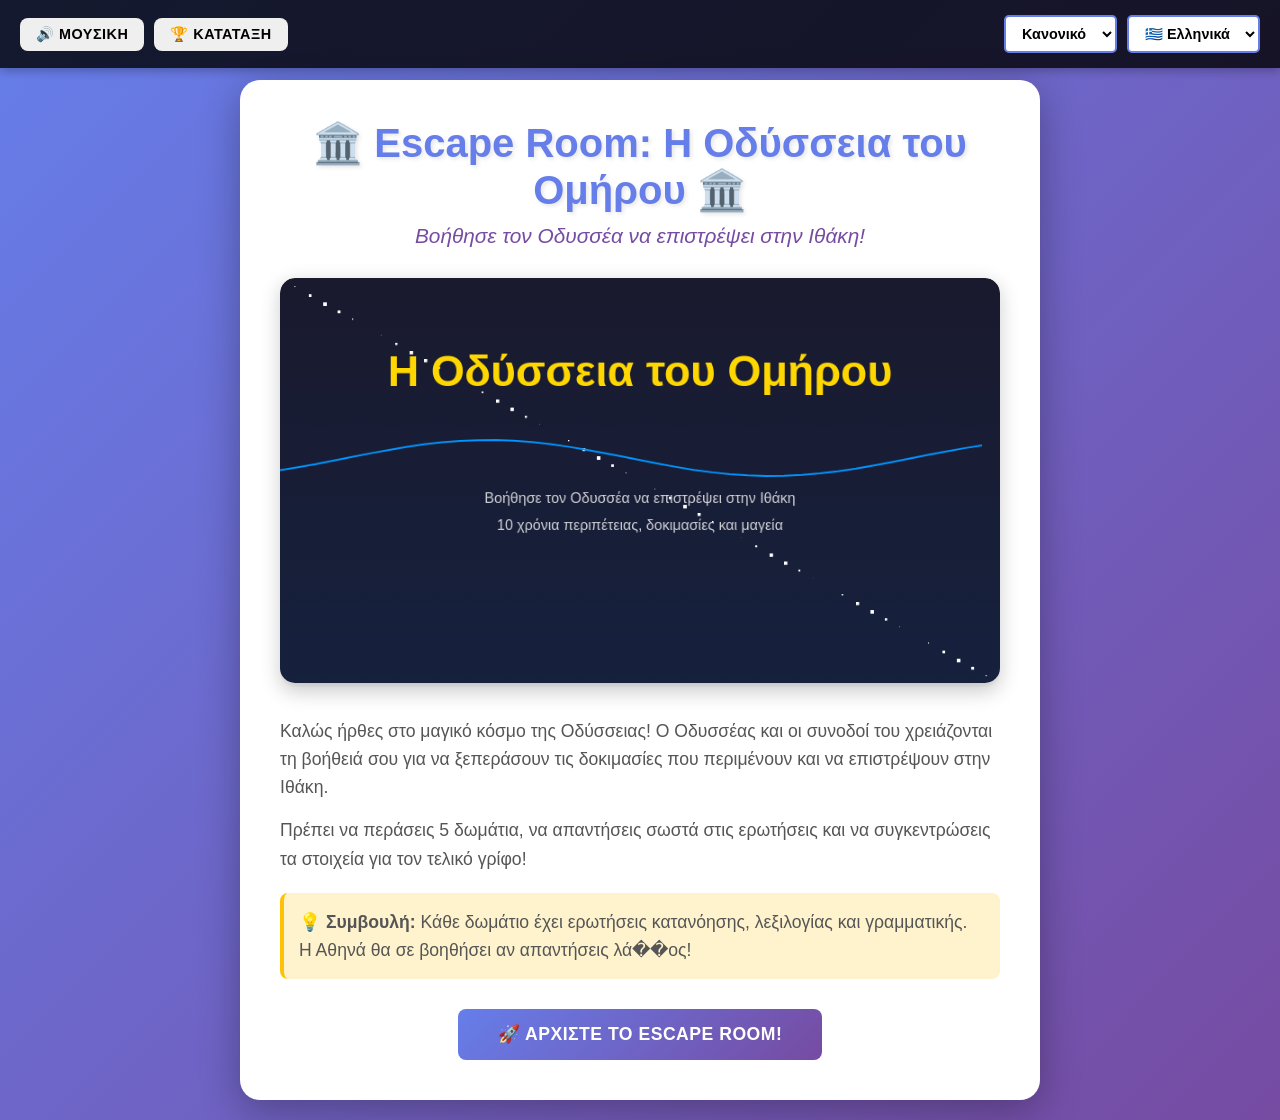
<file: index.html>
<!DOCTYPE html>
<html lang="el">
<head>
    <meta charset="UTF-8">
    <meta name="viewport" content="width=device-width, initial-scale=1.0">
    <title>Escape Room: Η Οδύσσεια του Ομήρου</title>
    <link rel="stylesheet" href="styles.css">
</head>
<body>
    <div class="container">
        <!-- Control Bar -->
        <div class="control-bar">
            <div class="control-group">
                <button class="btn btn-small" onclick="toggleMusic()" title="Toggle Background Music">🔊 Μουσική</button>
                <button class="btn btn-small" onclick="showLeaderboard()" title="View Leaderboard">🏆 Κατάταξη</button>
            </div>
            <div class="control-group">
                <select class="difficulty-select" onchange="setDifficulty(this.value)">
                    <option value="easy">Εύκολο</option>
                    <option value="normal" selected>Κανονικό</option>
                    <option value="hard">Δύσκολο</option>
                </select>
                <select class="language-select" onchange="changeLanguage(this.value)">
                    <option value="el" selected>🇬🇷 Ελληνικά</option>
                    <option value="en">🇬🇧 English</option>
                </select>
            </div>
        </div>

        <!-- Intro Section -->
        <div id="introSection" class="section active">
            <div class="intro-content">
                <h1>🏛️ Escape Room: Η Οδύσσεια του Ομήρου 🏛️</h1>
                <p class="subtitle">Βοήθησε τον Οδυσσέα να επιστρέψει στην Ιθάκη!</p>
                
                <div class="intro-video">
                    <canvas id="introCanvas" width="800" height="450" style="border-radius: 15px; box-shadow: 0 5px 20px rgba(0,0,0,0.3); width: 100%;"></canvas>
                </div>
                
                <div class="intro-text">
                    <p>Καλώς ήρθες στο μαγικό κόσμο της Οδύσσειας! Ο Οδυσσέας και οι συνοδοί του χρειάζονται τη βοήθειά σου για να ξεπεράσουν τις δοκιμασίες που περιμένουν και να επιστρέψουν στην Ιθάκη.</p>
                    <p>Πρέπει να περάσεις 5 δωμάτια, να απαντήσεις σωστά στις ερωτήσεις και να συγκεντρώσεις τα στοιχεία για τον τελικό γρίφο!</p>
                    <p style="margin-top: 20px; padding: 15px; background: #fff3cd; border-radius: 8px; border-left: 4px solid #ffc107;">
                        <strong>💡 Συμβουλή:</strong> Κάθε δωμάτιο έχει ερωτήσεις κατανόησης, λεξιλογίας και γραμματικής. Η Αθηνά θα σε βοηθήσει αν απαντήσεις λά��ος!
                    </p>
                </div>
                
                <button class="btn btn-primary" onclick="startEscapeRoom()">🚀 Αρχίστε το Escape Room!</button>
            </div>
        </div>

        <!-- Room Selection -->
        <div id="roomSelectionSection" class="section">
            <div class="room-selection-content">
                <h2>Επιλέξτε Δωμάτιο</h2>
                <div class="rooms-grid">
                    <div class="room-card" onclick="enterRoom(1)" id="room-1-card">
                        <div class="room-icon">🏛️</div>
                        <h3>Δωμάτιο 1</h3>
                        <p>Η Αναχώρηση από την Τροία</p>
                        <span class="status">🔓 Διαθέσιμο</span>
                    </div>
                    <div class="room-card locked" id="room-2-card">
                        <div class="room-icon">⚡</div>
                        <h3>Δωμάτιο 2</h3>
                        <p>Ο Κύκλωπας Πολύφημος</p>
                        <span class="status">🔒 Κλειδωμένο</span>
                    </div>
                    <div class="room-card locked" id="room-3-card">
                        <div class="room-icon">🌊</div>
                        <h3>Δωμάτιο 3</h3>
                        <p>Η Κίρκη και η Μαγεία</p>
                        <span class="status">🔒 Κλειδωμένο</span>
                    </div>
                    <div class="room-card locked" id="room-4-card">
                        <div class="room-icon">🪦</div>
                        <h3>Δωμάτιο 4</h3>
                        <p>Το Κάτω Κόσμο</p>
                        <span class="status">🔒 Κλειδωμένο</span>
                    </div>
                    <div class="room-card locked" id="room-5-card">
                        <div class="room-icon">🏠</div>
                        <h3>Δωμάτιο 5</h3>
                        <p>Η Επιστροφή στην Ιθάκη</p>
                        <span class="status">🔒 Κλειδωμένο</span>
                    </div>
                </div>
            </div>
        </div>

        <!-- Room Content -->
        <div id="roomContentSection" class="section">
            <div class="room-header">
                <button class="btn btn-secondary" onclick="goBackToRoomSelection()">← Πίσω</button>
                <h2 id="roomTitle"></h2>
                <div class="progress-bar">
                    <div id="progressFill" class="progress-fill"></div>
                </div>
            </div>

            <div class="room-content">
                <!-- Narration and Animation -->
                <div class="narration-section">
                    <div class="animation-area" id="animationArea">
                        <svg id="animationSVG" width="100%" height="300" style="background: linear-gradient(180deg, #87CEEB 0%, #E0F6FF 100%);"></svg>
                    </div>
                    <div class="narration-box">
                        <p id="narrationText"></p>
                        <button id="playAudioBtn" class="btn btn-small" onclick="playNarration()">🔊 Ακούστε την Αφήγηση</button>
                    </div>
                </div>

                <!-- Questions Section -->
                <div class="questions-section">
                    <h3>Ερωτήσεις Εμπέδωσης</h3>
                    <div id="questionsContainer"></div>
                </div>

                <!-- Athena Helper -->
                <div id="athenaHelper" class="athena-helper hidden">
                    <div class="athena-content">
                        <div class="athena-image">🏛️✨</div>
                        <div class="athena-message">
                            <p id="athenaText"></p>
                        </div>
                        <button class="btn btn-small" onclick="closeAthena()">Κλείσε</button>
                    </div>
                </div>

                <!-- Clue Display -->
                <div id="clueDisplay" class="clue-display hidden">
                    <h4>📜 Στοιχείο για τον Τελικό Γρίφο:</h4>
                    <p id="clueText"></p>
                </div>
            </div>
        </div>

        <!-- Final Puzzle -->
        <div id="finalPuzzleSection" class="section">
            <div class="final-puzzle-content">
                <h2>🔐 Ο Τελικός Γρίφος 🔐</h2>
                <p>Συγκέντρωσες όλα τα στοιχεία! Τώρα χρησιμοποίησέ τα για να λύσεις τον τελικό γρίφο και να ξεφύγεις!</p>
                
                <div class="puzzle-clues">
                    <h3>Τα Στοιχεία σου:</h3>
                    <div id="collectedClues"></div>
                </div>

                <div class="final-puzzle-input">
                    <h4>❓ Ερώτηση: <span id="finalQuestion"></span></h4>
                    <label for="finalAnswer">Η Απάντηση:</label>
                    <input type="text" id="finalAnswer" placeholder="Γράψε την απάντηση εδώ...">
                    <button class="btn btn-primary" onclick="submitFinalAnswer()">✅ Υποβολή</button>
                </div>

                <div id="finalResultMessage" class="hidden"></div>
            </div>
        </div>

        <!-- Completion Screen -->
        <div id="completionSection" class="section">
            <div class="completion-content">
                <h2>🎉 Συγχαρητήρια! 🎉</h2>
                <div class="athena-victory">
                    <div class="athena-large">👑✨</div>
                    <p>Η Αθηνά σε χαιρετίζει!</p>
                </div>
                <p class="victory-message">Κατάφερες να βοηθήσεις τον Οδυσσέα να επιστρέψει στην Ιθάκη! Έδειξες μεγάλη γνώση της Οδύσσειας του Ομήρου!</p>
                <button class="btn btn-primary" onclick="restartGame()">🔄 Παίξε ξανά</button>
            </div>
        </div>
    </div>

    <script src="intro-animation.js"></script>
    <script src="script.js"></script>
</body>
</html>
</file>
<file: styles.css>
* {
    margin: 0;
    padding: 0;
    box-sizing: border-box;
}

body {
    font-family: 'Segoe UI', Tahoma, Geneva, Verdana, sans-serif;
    background: linear-gradient(135deg, #667eea 0%, #764ba2 100%);
    min-height: 100vh;
    color: #333;
    overflow-x: hidden;
}

.container {
    width: 100%;
    min-height: 100vh;
}

/* Control Bar */
.control-bar {
    position: fixed;
    top: 0;
    left: 0;
    right: 0;
    background: rgba(0, 0, 0, 0.8);
    padding: 15px 20px;
    display: flex;
    justify-content: space-between;
    align-items: center;
    z-index: 999;
    box-shadow: 0 2px 10px rgba(0, 0, 0, 0.3);
}

.control-group {
    display: flex;
    gap: 10px;
    align-items: center;
}

.difficulty-select,
.language-select {
    padding: 8px 12px;
    border: 2px solid #667eea;
    background: white;
    border-radius: 5px;
    cursor: pointer;
    font-size: 0.9em;
    font-weight: 600;
}

.difficulty-select:hover,
.language-select:hover {
    border-color: #764ba2;
    background: #f5f5f5;
}

.section {
    display: none;
    width: 100%;
    min-height: 100vh;
    padding: 80px 20px 20px 20px;
    animation: fadeIn 0.5s ease-in;
    margin-top: 0;
}

.section.active {
    display: flex;
    align-items: center;
    justify-content: center;
}

@keyframes fadeIn {
    from {
        opacity: 0;
        transform: translateY(20px);
    }
    to {
        opacity: 1;
        transform: translateY(0);
    }
}

/* Intro Section */
.intro-content {
    background: white;
    border-radius: 20px;
    padding: 40px;
    max-width: 800px;
    text-align: center;
    box-shadow: 0 10px 40px rgba(0, 0, 0, 0.3);
    animation: slideUp 0.6s ease-out;
}

@keyframes slideUp {
    from {
        opacity: 0;
        transform: translateY(50px);
    }
    to {
        opacity: 1;
        transform: translateY(0);
    }
}

.intro-content h1 {
    font-size: 2.5em;
    color: #667eea;
    margin-bottom: 10px;
    text-shadow: 2px 2px 4px rgba(0, 0, 0, 0.1);
}

.intro-content .subtitle {
    font-size: 1.3em;
    color: #764ba2;
    margin-bottom: 30px;
    font-style: italic;
}

.intro-video {
    margin: 30px 0;
    border-radius: 15px;
    overflow: hidden;
    box-shadow: 0 5px 20px rgba(0, 0, 0, 0.2);
}

.intro-video canvas {
    border-radius: 15px;
}

.intro-text {
    text-align: left;
    font-size: 1.1em;
    line-height: 1.6;
    color: #555;
    margin: 30px 0;
}

.intro-text p {
    margin-bottom: 15px;
}

/* Room Selection */
.room-selection-content {
    width: 100%;
    max-width: 1200px;
    margin: 0 auto;
    background: rgba(255, 255, 255, 0.95);
    border-radius: 20px;
    padding: 40px;
    box-shadow: 0 10px 40px rgba(0, 0, 0, 0.3);
}

.room-selection-content h2 {
    font-size: 2.5em;
    text-align: center;
    margin-bottom: 40px;
    color: #667eea;
}

.rooms-grid {
    display: grid;
    grid-template-columns: repeat(auto-fit, minmax(250px, 1fr));
    gap: 30px;
    padding: 20px;
}

.room-card {
    background: linear-gradient(135deg, #667eea 0%, #764ba2 100%);
    border-radius: 15px;
    padding: 30px;
    text-align: center;
    color: white;
    cursor: pointer;
    transition: all 0.3s ease;
    box-shadow: 0 5px 20px rgba(0, 0, 0, 0.2);
    position: relative;
}

.room-card:hover:not(.locked) {
    transform: translateY(-10px);
    box-shadow: 0 15px 40px rgba(0, 0, 0, 0.3);
}

.room-card.locked {
    opacity: 0.6;
    cursor: not-allowed;
}

.room-icon {
    font-size: 3em;
    margin-bottom: 15px;
    animation: float 3s ease-in-out infinite;
}

@keyframes float {
    0%, 100% {
        transform: translateY(0px);
    }
    50% {
        transform: translateY(-10px);
    }
}

.room-card h3 {
    font-size: 1.5em;
    margin-bottom: 10px;
}

.room-card p {
    font-size: 0.9em;
    margin-bottom: 15px;
    opacity: 0.9;
}

.room-card .status {
    font-size: 0.85em;
    font-weight: bold;
    padding: 5px 10px;
    background: rgba(255, 255, 255, 0.2);
    border-radius: 20px;
    display: inline-block;
}

/* Room Content */
.room-header {
    background: white;
    padding: 20px;
    border-radius: 15px;
    margin-bottom: 30px;
    box-shadow: 0 5px 20px rgba(0, 0, 0, 0.1);
    display: flex;
    align-items: center;
    gap: 20px;
}

.room-header h2 {
    flex: 1;
    text-align: center;
    color: #667eea;
    font-size: 2em;
}

.progress-bar {
    width: 200px;
    height: 10px;
    background: #ddd;
    border-radius: 10px;
    overflow: hidden;
}

.progress-fill {
    height: 100%;
    background: linear-gradient(90deg, #667eea, #764ba2);
    width: 0%;
    transition: width 0.5s ease;
}

.room-content {
    background: white;
    border-radius: 20px;
    padding: 40px;
    box-shadow: 0 10px 40px rgba(0, 0, 0, 0.2);
    max-width: 1000px;
    margin: 0 auto;
}

.narration-section {
    margin-bottom: 40px;
}

.animation-area {
    background: linear-gradient(180deg, #87CEEB 0%, #E0F6FF 100%);
    border-radius: 15px;
    margin-bottom: 20px;
    overflow: hidden;
    box-shadow: inset 0 2px 10px rgba(0, 0, 0, 0.1);
}

.narration-box {
    background: #f8f9ff;
    border-left: 5px solid #667eea;
    padding: 20px;
    border-radius: 10px;
    line-height: 1.8;
    font-size: 1.1em;
    color: #555;
}

#narrationText {
    margin-bottom: 15px;
}

.questions-section {
    margin-top: 40px;
    padding-top: 40px;
    border-top: 2px solid #eee;
}

.questions-section h3 {
    font-size: 1.8em;
    color: #667eea;
    margin-bottom: 25px;
}

#questionsContainer {
    display: grid;
    gap: 25px;
}

.score-display {
    background: linear-gradient(135deg, #FFD700 0%, #FFA500 100%);
    padding: 20px;
    border-radius: 10px;
    margin-bottom: 20px;
    box-shadow: 0 5px 15px rgba(0, 0, 0, 0.2);
}

.score-display h3 {
    color: #333;
    font-size: 1.5em;
    text-align: center;
}

/* Question Types */
.question {
    background: #f8f9ff;
    border-radius: 15px;
    padding: 25px;
    border-left: 5px solid #764ba2;
}

.question h4 {
    color: #667eea;
    margin-bottom: 15px;
    font-size: 1.1em;
}

.question-text {
    font-size: 1.05em;
    margin-bottom: 15px;
    color: #555;
}

/* True/False Questions */
.true-false-options {
    display: grid;
    grid-template-columns: 1fr 1fr;
    gap: 10px;
}

.option-btn {
    padding: 12px 20px;
    border: 2px solid #ddd;
    background: white;
    border-radius: 8px;
    cursor: pointer;
    font-size: 1em;
    transition: all 0.3s ease;
    font-weight: 600;
}

.option-btn:hover {
    border-color: #667eea;
    background: #f0f4ff;
}

.option-btn.selected {
    background: #667eea;
    color: white;
    border-color: #667eea;
}

.option-btn.correct {
    background: #4caf50;
    color: white;
    border-color: #4caf50;
}

.option-btn.incorrect {
    background: #f44336;
    color: white;
    border-color: #f44336;
}

/* Matching Questions */
.matching-container {
    display: grid;
    grid-template-columns: 1fr auto 1fr;
    gap: 20px;
    align-items: start;
}

.matching-column {
    display: flex;
    flex-direction: column;
    gap: 10px;
}

.matching-item {
    background: white;
    border: 2px solid #ddd;
    padding: 12px;
    border-radius: 8px;
    cursor: pointer;
    transition: all 0.3s ease;
}

.matching-item:hover {
    border-color: #667eea;
    background: #f0f4ff;
}

.matching-item.selected {
    background: #667eea;
    color: white;
    border-color: #667eea;
}

.matching-arrow {
    text-align: center;
    font-size: 2em;
    color: #ddd;
}

/* Anagram Questions */
.anagram-input {
    display: flex;
    gap: 10px;
    flex-wrap: wrap;
    margin-bottom: 15px;
}

.anagram-letters {
    display: flex;
    gap: 5px;
    flex-wrap: wrap;
    background: white;
    padding: 15px;
    border-radius: 8px;
    border: 2px solid #ddd;
}

.letter-btn {
    background: #667eea;
    color: white;
    border: none;
    padding: 10px 15px;
    border-radius: 5px;
    cursor: pointer;
    font-weight: bold;
    font-size: 1em;
    transition: all 0.3s ease;
}

.letter-btn:hover {
    background: #764ba2;
    transform: scale(1.1);
}

.anagram-answer-input {
    width: 100%;
    padding: 12px;
    border: 2px solid #ddd;
    border-radius: 8px;
    font-size: 1em;
}

.anagram-answer-input:focus {
    outline: none;
    border-color: #667eea;
    box-shadow: 0 0 5px rgba(102, 126, 234, 0.3);
}

/* Athena Helper */
.athena-helper {
    position: fixed;
    bottom: 20px;
    right: 20px;
    z-index: 1000;
}

.athena-helper.hidden {
    display: none;
}

.athena-content {
    background: linear-gradient(135deg, #FFD700 0%, #FFA500 100%);
    border-radius: 15px;
    padding: 20px;
    max-width: 300px;
    box-shadow: 0 10px 40px rgba(0, 0, 0, 0.3);
    animation: slideInRight 0.5s ease-out;
}

@keyframes slideInRight {
    from {
        opacity: 0;
        transform: translateX(100px);
    }
    to {
        opacity: 1;
        transform: translateX(0);
    }
}

.athena-image {
    font-size: 3em;
    text-align: center;
    margin-bottom: 15px;
}

.athena-message {
    background: white;
    padding: 15px;
    border-radius: 10px;
    margin-bottom: 15px;
    font-size: 0.95em;
    color: #333;
}

.athena-message p {
    line-height: 1.5;
}

/* Clue Display */
.clue-display {
    background: linear-gradient(135deg, #FFD700 0%, #FFA500 100%);
    border-radius: 15px;
    padding: 20px;
    margin-top: 30px;
    box-shadow: 0 5px 20px rgba(0, 0, 0, 0.2);
}

.clue-display.hidden {
    display: none;
}

.clue-display h4 {
    color: #333;
    margin-bottom: 10px;
    font-size: 1.2em;
}

.clue-display p {
    background: white;
    padding: 15px;
    border-radius: 10px;
    color: #333;
    font-weight: 600;
    font-size: 1.05em;
}

/* Final Puzzle */
.final-puzzle-content {
    background: white;
    border-radius: 20px;
    padding: 40px;
    max-width: 800px;
    margin: 0 auto;
    box-shadow: 0 10px 40px rgba(0, 0, 0, 0.3);
}

.final-puzzle-content h2 {
    text-align: center;
    font-size: 2.5em;
    color: #667eea;
    margin-bottom: 20px;
}

.puzzle-clues {
    background: #f8f9ff;
    border-radius: 15px;
    padding: 25px;
    margin: 30px 0;
}

.puzzle-clues h3 {
    color: #667eea;
    margin-bottom: 20px;
}

#collectedClues {
    display: grid;
    gap: 15px;
}

.clue-item {
    background: white;
    border-left: 5px solid #764ba2;
    padding: 15px;
    border-radius: 8px;
    font-weight: 600;
    color: #555;
}

.final-puzzle-input {
    display: flex;
    flex-direction: column;
    gap: 15px;
    margin-top: 30px;
}

.final-puzzle-input label {
    font-weight: bold;
    color: #667eea;
    font-size: 1.1em;
}

.final-puzzle-input input {
    padding: 15px;
    border: 2px solid #ddd;
    border-radius: 8px;
    font-size: 1em;
    transition: all 0.3s ease;
}

.final-puzzle-input input:focus {
    outline: none;
    border-color: #667eea;
    box-shadow: 0 0 10px rgba(102, 126, 234, 0.3);
}

/* Completion Section */
.completion-content {
    background: white;
    border-radius: 20px;
    padding: 60px 40px;
    max-width: 800px;
    margin: 0 auto;
    text-align: center;
    box-shadow: 0 10px 40px rgba(0, 0, 0, 0.3);
    animation: bounceIn 0.6s ease-out;
}

@keyframes bounceIn {
    0% {
        opacity: 0;
        transform: scale(0.8);
    }
    50% {
        transform: scale(1.05);
    }
    100% {
        opacity: 1;
        transform: scale(1);
    }
}

.completion-content h2 {
    font-size: 3em;
    color: #667eea;
    margin-bottom: 30px;
}

.athena-victory {
    font-size: 4em;
    margin: 30px 0;
    animation: spin 2s linear infinite;
}

@keyframes spin {
    0% {
        transform: rotate(0deg);
    }
    100% {
        transform: rotate(360deg);
    }
}

.athena-large {
    font-size: 3em;
    margin-bottom: 15px;
}

.completion-content p {
    font-size: 1.2em;
    color: #555;
    line-height: 1.8;
    margin: 20px 0;
}

.victory-message {
    font-weight: 600;
    color: #667eea;
}

.final-stats {
    background: #f8f9ff;
    border-radius: 15px;
    padding: 25px;
    margin-top: 30px;
    border-left: 5px solid #764ba2;
}

.final-stats h3 {
    color: #667eea;
    margin-bottom: 15px;
    font-size: 1.3em;
}

.final-stats p {
    font-size: 1.1em;
    margin: 10px 0;
    text-align: left;
}

.final-stats strong {
    color: #667eea;
}

/* Buttons */
.btn {
    border: none;
    border-radius: 8px;
    padding: 12px 30px;
    cursor: pointer;
    font-size: 1em;
    font-weight: 600;
    transition: all 0.3s ease;
    text-transform: uppercase;
    letter-spacing: 0.5px;
}

.btn-primary {
    background: linear-gradient(135deg, #667eea 0%, #764ba2 100%);
    color: white;
    padding: 15px 40px;
    font-size: 1.1em;
}

.btn-primary:hover {
    transform: translateY(-3px);
    box-shadow: 0 10px 20px rgba(102, 126, 234, 0.4);
}

.btn-secondary {
    background: #667eea;
    color: white;
    padding: 10px 20px;
}

.btn-secondary:hover {
    background: #764ba2;
}

.btn-small {
    padding: 8px 16px;
    font-size: 0.9em;
}

/* Responsive Design */
@media (max-width: 768px) {
    .control-bar {
        flex-direction: column;
        padding: 10px;
        gap: 10px;
    }

    .control-group {
        width: 100%;
        justify-content: center;
        flex-wrap: wrap;
    }

    .section {
        padding: 100px 15px 15px 15px;
    }

    .intro-content {
        padding: 25px;
    }

    .intro-content h1 {
        font-size: 1.8em;
    }

    .rooms-grid {
        grid-template-columns: 1fr;
    }

    .room-card {
        padding: 20px;
    }

    .room-content {
        padding: 20px;
    }

    .true-false-options {
        grid-template-columns: 1fr;
    }

    .matching-container {
        grid-template-columns: 1fr;
    }

    .matching-arrow {
        display: none;
    }

    .athena-helper {
        position: static;
        margin-top: 20px;
    }

    .completion-content {
        padding: 30px 20px;
    }

    .completion-content h2 {
        font-size: 2em;
    }
}

.hidden {
    display: none !important;
}

#finalResultMessage {
    margin-top: 20px;
    padding: 20px;
    border-radius: 10px;
    font-weight: bold;
    font-size: 1.1em;
    text-align: center;
}

#finalResultMessage.success {
    background: #4caf50;
    color: white;
}

#finalResultMessage.error {
    background: #f44336;
    color: white;
}
</file>
